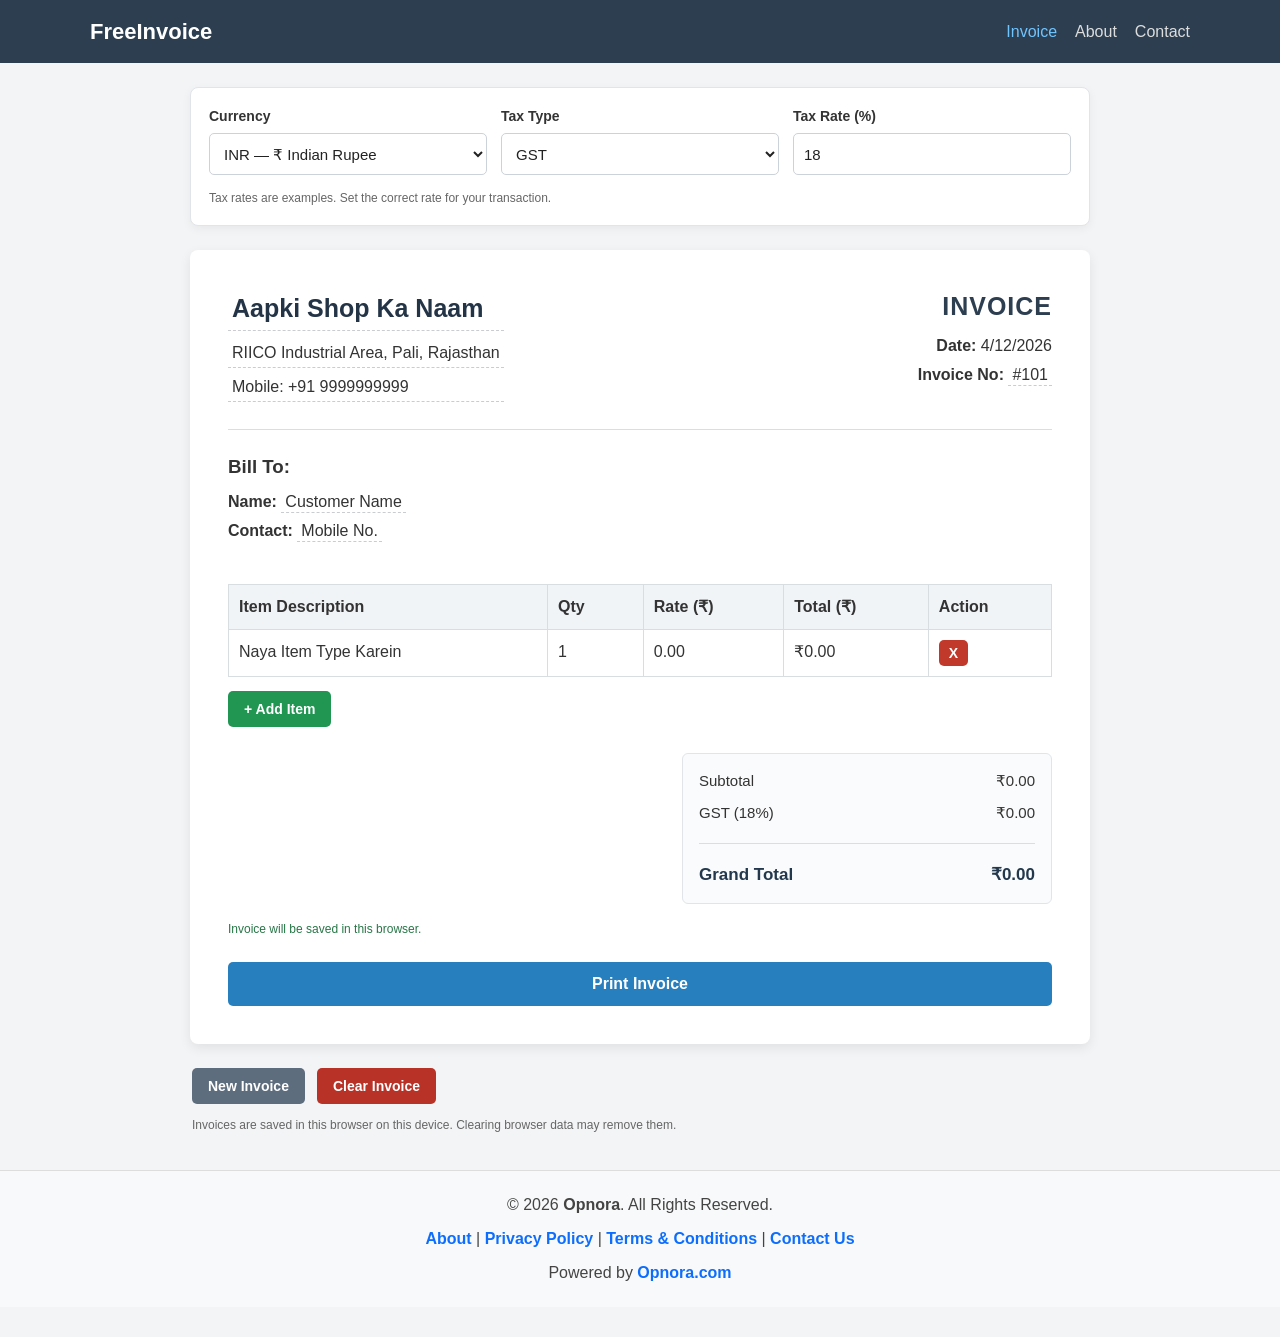
<file: index.html>
<!DOCTYPE html>
<html lang="en">
<head>
    <meta charset="UTF-8">
    <meta name="viewport" content="width=device-width, initial-scale=1.0">
    <meta name="theme-color" content="#2c3e50">

    <meta name="google-site-verification" content="bPEjfgHOBgE4gz5OTjrElzAQfG_LMnQdu83eMcIEbHk">

    <title>Free GST Invoice Generator | Opnora</title>
    <meta name="description" content="Create, save and print professional invoices online for free with Opnora.">
    <meta name="keywords" content="free invoice generator, GST invoice, online invoice maker, invoice PDF, Opnora">
    <meta name="robots" content="index, follow">
    <link rel="canonical" href="https://freeinvoice.opnora.com/">

    <link rel="stylesheet" href="css/style.css">
    <link rel="stylesheet" href="css/print.css" media="print">
</head>

<body>
<header class="no-print">
    <div class="logo">FreeInvoice</div>
    <nav>
        <a href="index.html" class="active">Invoice</a>
        <a href="about.html">About</a>
        <a href="contact-us.html">Contact</a>
    </nav>
</header>

<main>
    <section class="settings-panel no-print">
        <div class="setting-field">
            <label for="currencySelect">Currency</label>
            <select id="currencySelect">
                <option value="INR" data-symbol="₹" selected>INR — ₹ Indian Rupee</option>
                <option value="USD" data-symbol="$">USD — $ US Dollar</option>
                <option value="GBP" data-symbol="£">GBP — £ British Pound</option>
                <option value="EUR" data-symbol="€">EUR — € Euro</option>
                <option value="CAD" data-symbol="CA$">CAD — CA$ Canadian Dollar</option>
                <option value="AUD" data-symbol="A$">AUD — A$ Australian Dollar</option>
                <option value="JPY" data-symbol="¥">JPY — ¥ Japanese Yen</option>
            </select>
        </div>

        <div class="setting-field">
            <label for="taxType">Tax Type</label>
            <select id="taxType">
                <option value="GST" data-default-rate="18" selected>GST</option>
                <option value="VAT" data-default-rate="20">VAT</option>
                <option value="Sales Tax" data-default-rate="8">Sales Tax</option>
                <option value="Other Tax" data-default-rate="10">Other Tax</option>
                <option value="No Tax" data-default-rate="0">No Tax</option>
            </select>
        </div>

        <div class="setting-field">
            <label for="taxRate">Tax Rate (%)</label>
            <input id="taxRate" type="number" min="0" max="100" step="0.01" value="18">
        </div>

        <p class="settings-note">
            Tax rates are examples. Set the correct rate for your transaction.
        </p>
    </section>

    <div class="invoice-container" id="invoiceDocument">
        <div class="invoice-header">
            <div class="shop-details">
                <h1 id="shopName" contenteditable="true" spellcheck="false">Aapki Shop Ka Naam</h1>
                <p id="shopAddress" contenteditable="true" spellcheck="false">RIICO Industrial Area, Pali, Rajasthan</p>
                <p id="shopContact" contenteditable="true" spellcheck="false">Mobile: +91 9999999999</p>
            </div>

            <div class="bill-details">
                <h2>INVOICE</h2>
                <p><strong>Date:</strong> <span id="currentDate"></span></p>
                <p><strong>Invoice No:</strong>
                    <span id="invoiceNumber" contenteditable="true" spellcheck="false">#101</span>
                </p>
            </div>
        </div>

        <hr>

        <section class="customer-section">
            <h3>Bill To:</h3>
            <p><strong>Name:</strong>
                <span id="customerName" contenteditable="true" class="placeholder-text" spellcheck="false">Customer Name</span>
            </p>
            <p><strong>Contact:</strong>
                <span id="customerContact" contenteditable="true" class="placeholder-text" spellcheck="false">Mobile No.</span>
            </p>
        </section>

        <div class="table-wrap">
            <table class="invoice-table">
                <thead>
                    <tr>
                        <th>Item Description</th>
                        <th>Qty</th>
                        <th>Rate (<span class="currency-symbol">₹</span>)</th>
                        <th>Total (<span class="currency-symbol">₹</span>)</th>
                        <th class="no-print">Action</th>
                    </tr>
                </thead>
                <tbody id="invoiceItems"></tbody>
            </table>
        </div>

        <div class="invoice-actions no-print">
            <button type="button" class="btn btn-add" id="addItemBtn">+ Add Item</button>
        </div>

        <section class="calculation-box">
            <div class="calc-row">
                <span>Subtotal</span>
                <span><span class="currency-symbol">₹</span><span id="subTotal">0.00</span></span>
            </div>

            <div class="calc-row gst-row">
                <span><span id="taxLabel">GST</span> (<span id="taxRateDisplay">18</span>%)</span>
                <span><span class="currency-symbol">₹</span><span id="taxAmount">0.00</span></span>
            </div>

            <hr>

            <div class="calc-row grand-total-row">
                <h3>Grand Total</h3>
                <h3><span class="currency-symbol">₹</span><span id="grandTotal">0.00</span></h3>
            </div>
        </section>

        <p class="save-status" id="saveStatus" role="status">
            Invoice will be saved in this browser.
        </p>

        <div class="print-actions no-print">
            <button type="button" class="btn btn-print" id="printBtn">Print Invoice</button>
        </div>
    </div>

    <section class="management-actions no-print">
        <button type="button" class="btn btn-secondary" id="newInvoiceBtn">New Invoice</button>
        <button type="button" class="btn btn-danger" id="clearInvoiceBtn">Clear Invoice</button>
        <p class="storage-note">
            Invoices are saved in this browser on this device. Clearing browser data may remove them.
        </p>
    </section>
</main>

<footer class="site-footer">
    <p>© 2026 <strong>Opnora</strong>. All Rights Reserved.</p>

    <div class="footer-links">
        <a href="about.html">About</a> |
        <a href="privacy-policy.html">Privacy Policy</a> |
        <a href="terms.html">Terms &amp; Conditions</a> |
        <a href="contact-us.html">Contact Us</a>
    </div>

    <p class="powered-by">
        Powered by
        <a href="https://opnora.com" target="_blank" rel="noopener noreferrer">Opnora.com</a>
    </p>
</footer>

<script src="js/main.js"></script>
</body>
</html>
</file>
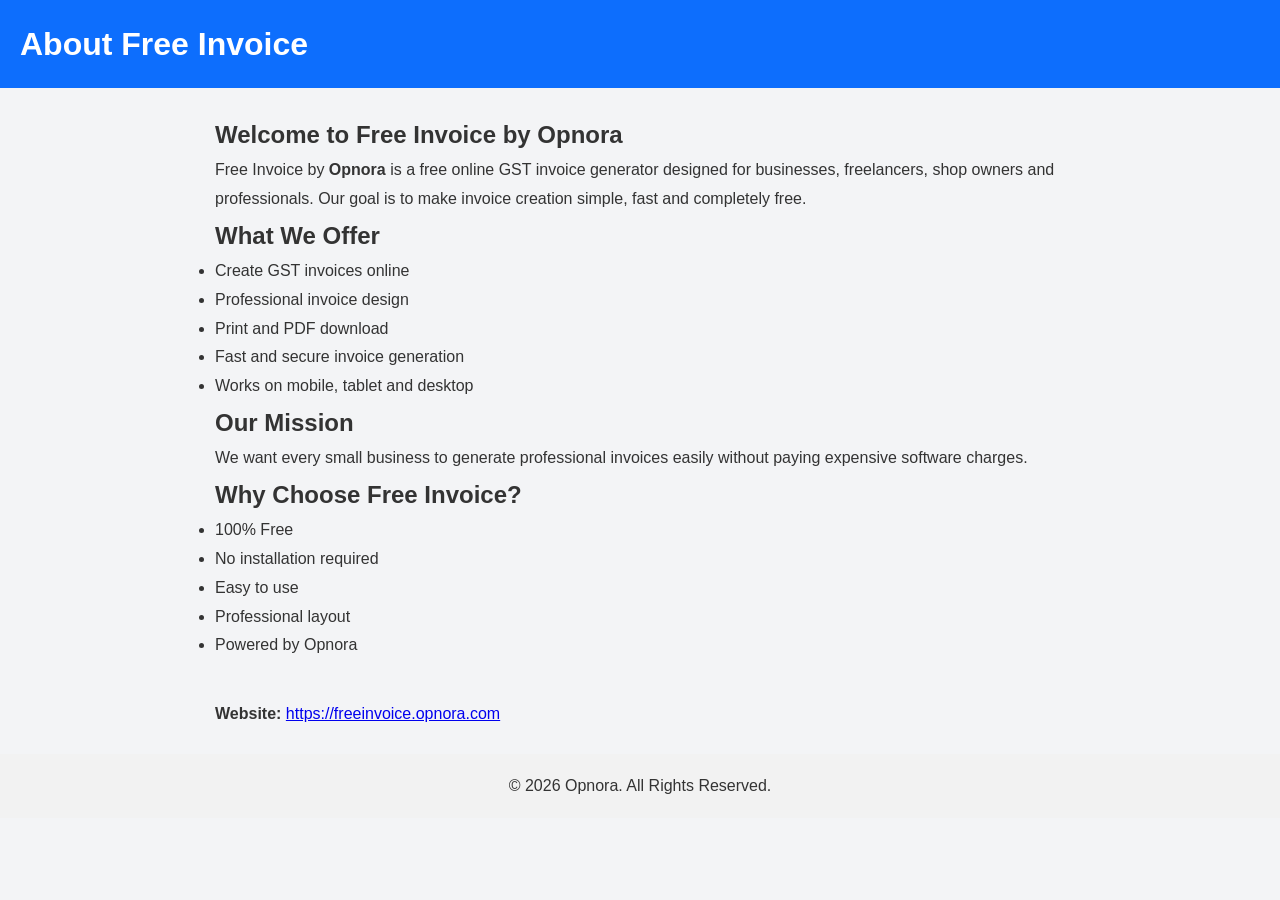
<file: about.html>
<!DOCTYPE html>
<html lang="en">
<head>
    <meta charset="UTF-8">
    <meta name="viewport" content="width=device-width, initial-scale=1.0">

    <title>About Free Invoice | Opnora</title>

    <meta name="description" content="Learn about Free Invoice by Opnora. Create professional GST invoices online for free with fast, secure and easy invoice generation.">

    <meta name="keywords" content="Free Invoice, GST Invoice Generator, Online Invoice Maker, Opnora">

    <meta name="robots" content="index, follow">

    <link rel="canonical" href="https://freeinvoice.opnora.com/about.html">

    <link rel="stylesheet" href="css/style.css">
</head>

<body>

<header style="text-align:center;padding:20px;background:#0d6efd;color:white;">
    <h1>About Free Invoice</h1>
</header>

<main style="max-width:900px;margin:auto;padding:25px;line-height:1.8;">

<h2>Welcome to Free Invoice by Opnora</h2>

<p>
Free Invoice by <strong>Opnora</strong> is a free online GST invoice generator
designed for businesses, freelancers, shop owners and professionals.
Our goal is to make invoice creation simple, fast and completely free.
</p>

<h2>What We Offer</h2>

<ul>
<li>Create GST invoices online</li>
<li>Professional invoice design</li>
<li>Print and PDF download</li>
<li>Fast and secure invoice generation</li>
<li>Works on mobile, tablet and desktop</li>
</ul>

<h2>Our Mission</h2>

<p>
We want every small business to generate professional invoices easily without paying expensive software charges.
</p>

<h2>Why Choose Free Invoice?</h2>

<ul>
<li>100% Free</li>
<li>No installation required</li>
<li>Easy to use</li>
<li>Professional layout</li>
<li>Powered by Opnora</li>
</ul>

<p style="margin-top:40px;">
<strong>Website:</strong>
<a href="https://freeinvoice.opnora.com">
https://freeinvoice.opnora.com
</a>
</p>

</main>

<footer style="text-align:center;padding:20px;background:#f2f2f2;">
© 2026 Opnora. All Rights Reserved.
</footer>

</body>
</html>
</file>
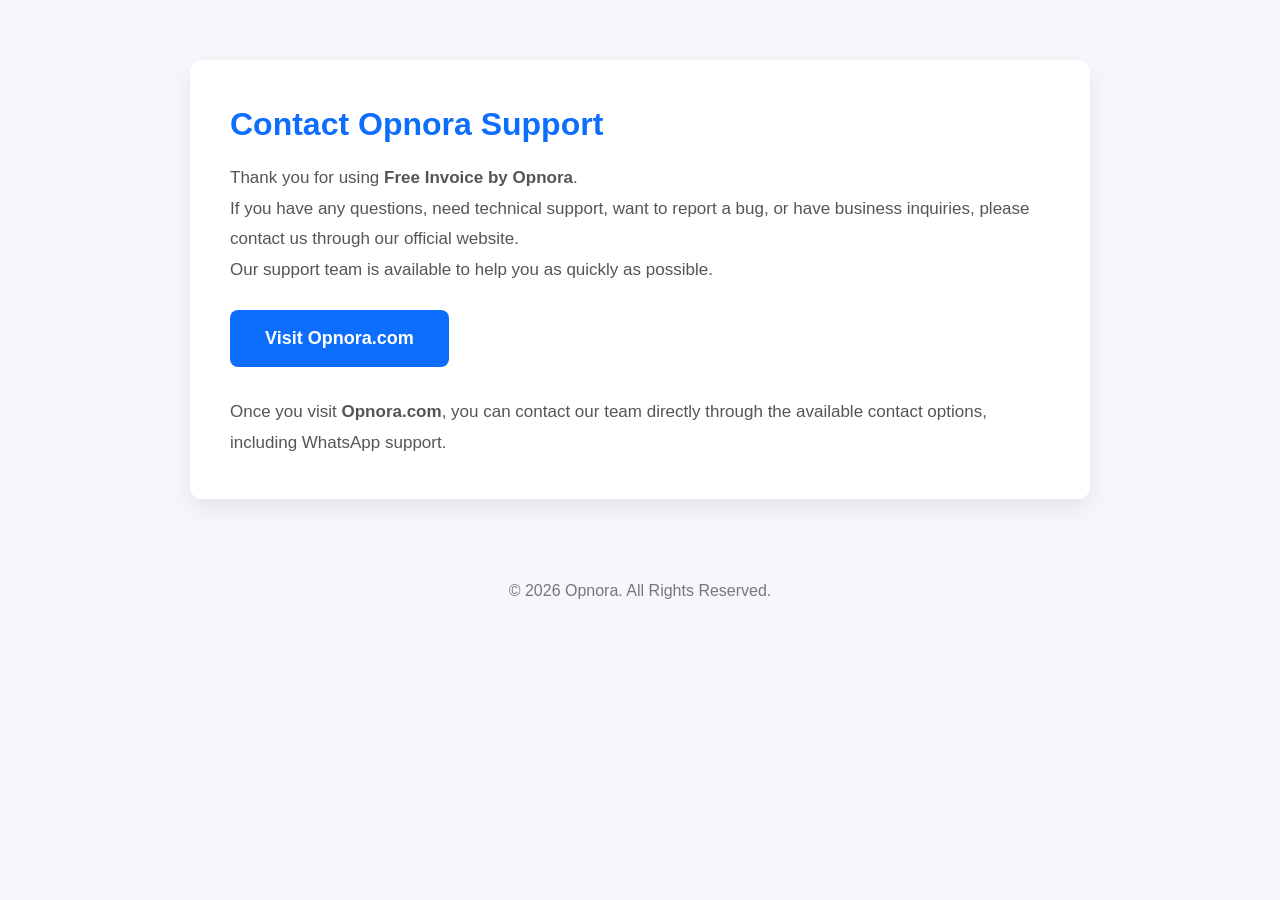
<file: contact-us.html>
<!DOCTYPE html>
<html lang="en">
<head>
<meta charset="UTF-8">
<meta name="viewport" content="width=device-width, initial-scale=1.0">

<title>Contact Us | Free Invoice by Opnora</title>

<meta name="description" content="Need help with Free Invoice? Contact the Opnora support team.">

<link rel="stylesheet" href="css/style.css">

<style>
body{
    margin:0;
    font-family:Arial,sans-serif;
    background:#f5f7fb;
}

.container{
    max-width:900px;
    margin:60px auto;
    background:#fff;
    border-radius:12px;
    padding:40px;
    box-shadow:0 10px 25px rgba(0,0,0,.08);
}

h1{
    color:#0d6efd;
    margin-bottom:15px;
}

p{
    color:#555;
    line-height:1.8;
    font-size:17px;
}

.btn{
    display:inline-block;
    margin-top:25px;
    padding:15px 35px;
    background:#0d6efd;
    color:#fff;
    text-decoration:none;
    border-radius:8px;
    font-size:18px;
    font-weight:bold;
}

.btn:hover{
    background:#0b5ed7;
}

footer{
    text-align:center;
    margin-top:40px;
    padding:20px;
    color:#777;
}
</style>

</head>

<body>

<div class="container">

<h1>Contact Opnora Support</h1>

<p>
Thank you for using <strong>Free Invoice by Opnora</strong>.
</p>

<p>
If you have any questions, need technical support, want to report a bug, or have business inquiries, please contact us through our official website.
</p>

<p>
Our support team is available to help you as quickly as possible.
</p>

<a class="btn" href="https://opnora.com" target="_blank">
Visit Opnora.com
</a>

<p style="margin-top:30px;">
Once you visit <strong>Opnora.com</strong>, you can contact our team directly through the available contact options, including WhatsApp support.
</p>

</div>

<footer>
© 2026 Opnora. All Rights Reserved.
</footer>

</body>
</html>
</file>
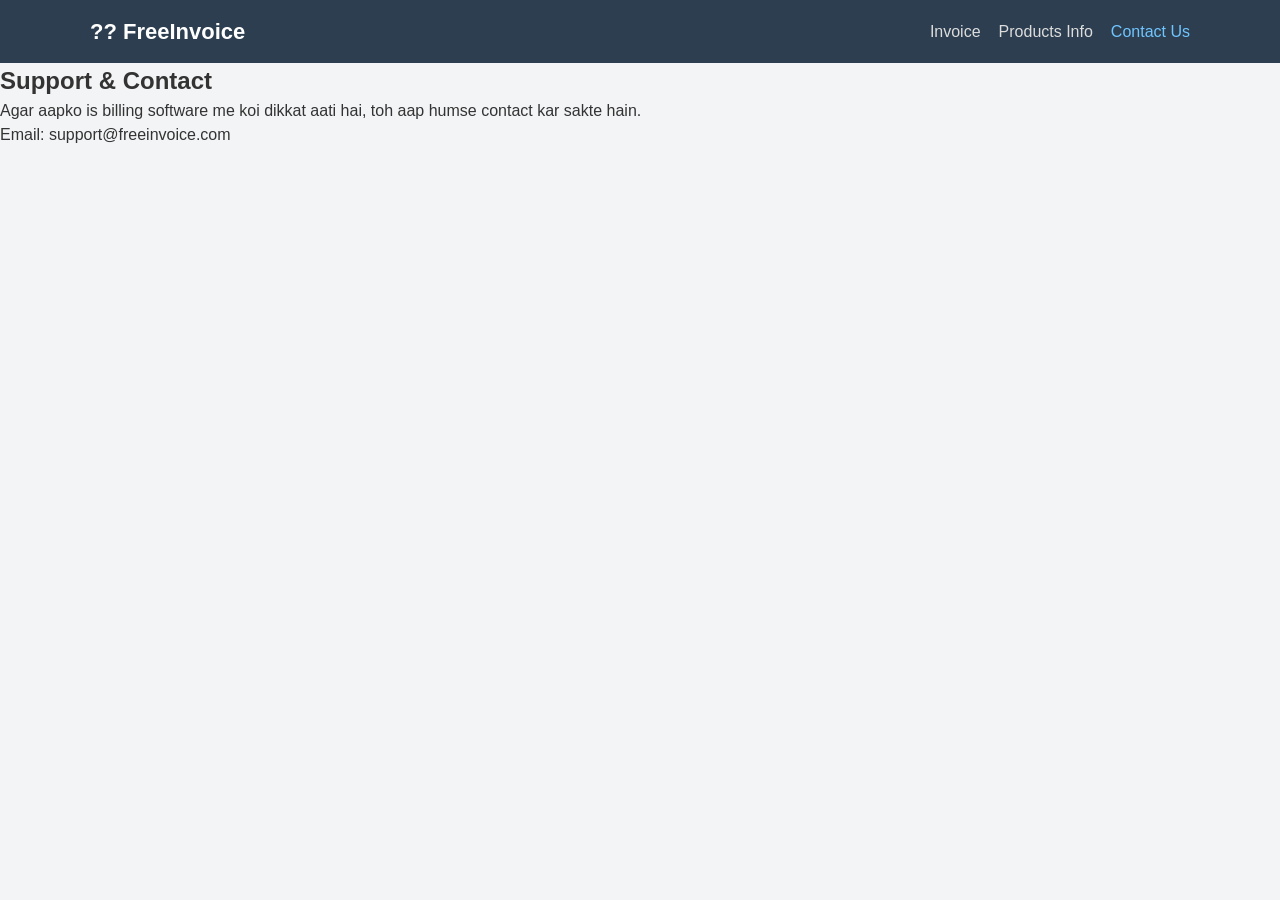
<file: contact..html>
<!DOCTYPE html>
<html lang="en">
<head>
    <meta charset="UTF-8">
    <meta name="viewport" content="width=device-width, initial-scale=1.0">
    <title>Contact Us</title>
    <link rel="stylesheet" href="css/style.css">
</head>
<body>
    <header>
        <div class="logo">?? FreeInvoice</div>
        <nav>
            <a href="index.html">Invoice</a>
            <a href="product.html">Products Info</a>
            <a href="contact.html" class="active">Contact Us</a>
        </nav>
    </header>

    <div class="info-container">
        <h2>Support & Contact</h2>
        <p>Agar aapko is billing software me koi dikkat aati hai, toh aap humse contact kar sakte hain.</p>
        <p>Email: support@freeinvoice.com</p>
    </div>
</body>
</html>
</file>
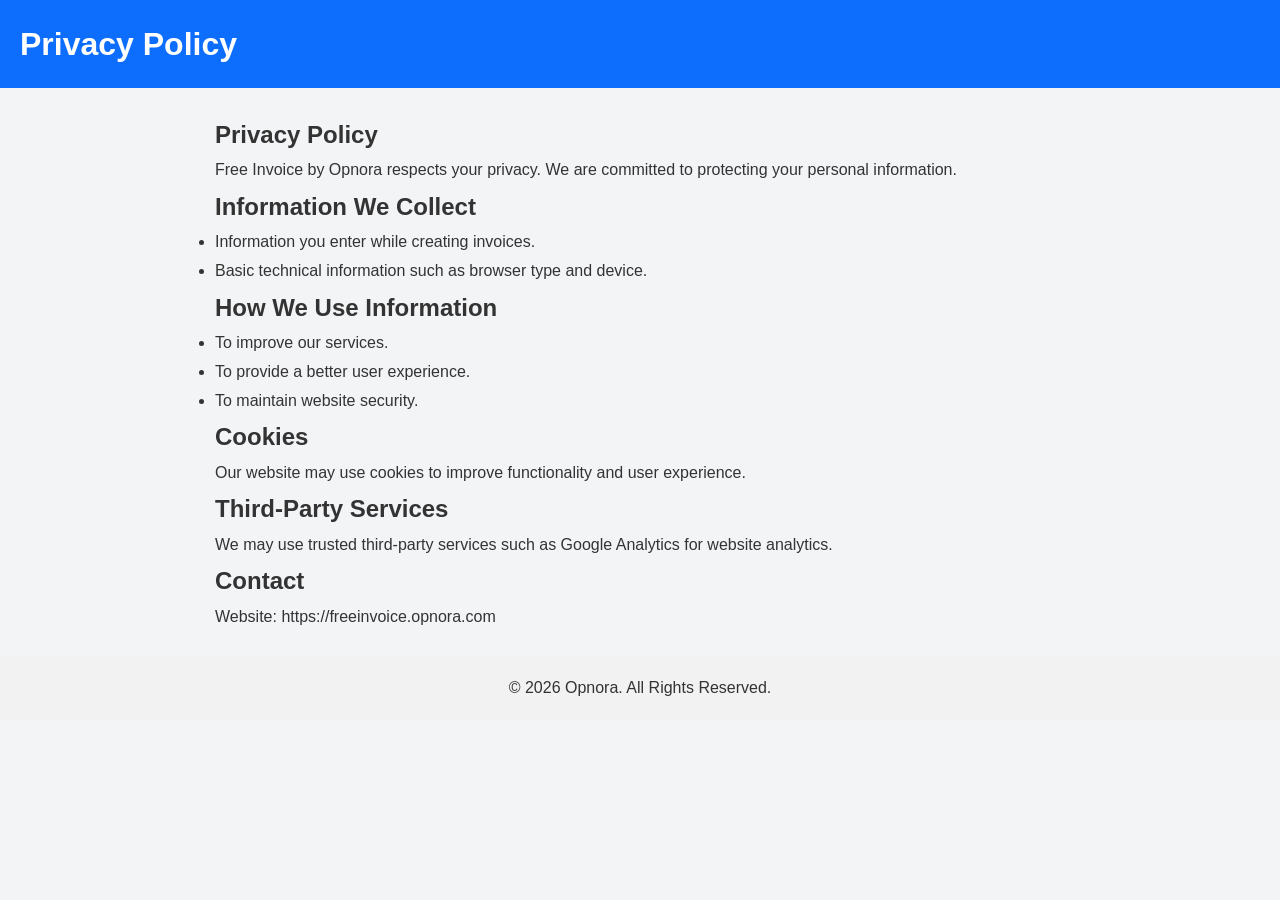
<file: privacy-policy.html>
<!DOCTYPE html>
<html lang="en">
<head>
<meta charset="UTF-8">
<meta name="viewport" content="width=device-width, initial-scale=1.0">

<title>Privacy Policy | Free Invoice by Opnora</title>

<meta name="description" content="Read the Privacy Policy of Free Invoice by Opnora. Learn how we protect your information and privacy.">

<meta name="robots" content="index,follow">

<link rel="canonical" href="https://freeinvoice.opnora.com/privacy-policy.html">

<link rel="stylesheet" href="css/style.css">
</head>

<body>

<header style="background:#0d6efd;color:#fff;padding:20px;text-align:center;">
<h1>Privacy Policy</h1>
</header>

<main style="max-width:900px;margin:auto;padding:25px;line-height:1.8;">

<h2>Privacy Policy</h2>

<p>
Free Invoice by Opnora respects your privacy. We are committed to protecting your personal information.
</p>

<h2>Information We Collect</h2>

<ul>
<li>Information you enter while creating invoices.</li>
<li>Basic technical information such as browser type and device.</li>
</ul>

<h2>How We Use Information</h2>

<ul>
<li>To improve our services.</li>
<li>To provide a better user experience.</li>
<li>To maintain website security.</li>
</ul>

<h2>Cookies</h2>

<p>
Our website may use cookies to improve functionality and user experience.
</p>

<h2>Third-Party Services</h2>

<p>
We may use trusted third-party services such as Google Analytics for website analytics.
</p>

<h2>Contact</h2>

<p>
Website: https://freeinvoice.opnora.com
</p>

</main>

<footer style="text-align:center;padding:20px;background:#f2f2f2;">
© 2026 Opnora. All Rights Reserved.
</footer>

</body>
</html>
</file>
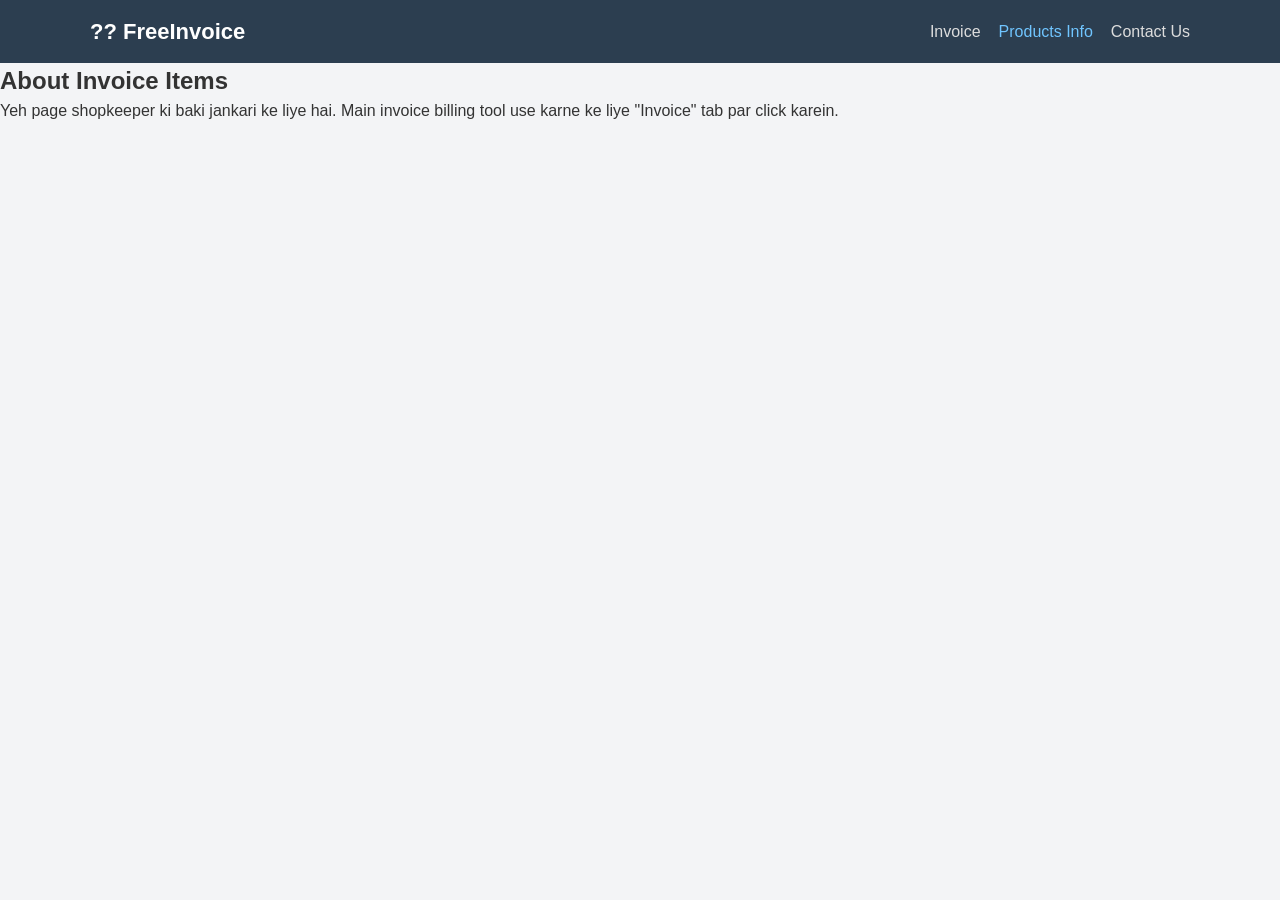
<file: product.html>
<!DOCTYPE html>
<html lang="en">
<head>
    <meta charset="UTF-8">
    <meta name="viewport" content="width=device-width, initial-scale=1.0">
    <title>Products Info</title>
    <link rel="stylesheet" href="css/style.css">
</head>
<body>
    <header>
        <div class="logo">?? FreeInvoice</div>
        <nav>
            <a href="index.html">Invoice</a>
            <a href="product.html" class="active">Products Info</a>
            <a href="contact.html">Contact Us</a>
        </nav>
    </header>

    <div class="info-container">
        <h2>About Invoice Items</h2>
        <p>Yeh page shopkeeper ki baki jankari ke liye hai. Main invoice billing tool use karne ke liye "Invoice" tab par click karein.</p>
    </div>
</body>
</html>
</file>
<file: css/style.css>
* {
    margin: 0;
    padding: 0;
    box-sizing: border-box;
    font-family: "Segoe UI", Arial, sans-serif;
}

body {
    background: #f3f4f6;
    color: #333;
    padding-bottom: 30px;
    line-height: 1.5;
}

/* Header and Navigation */
header {
    background: #2c3e50;
    color: white;
    display: flex;
    justify-content: space-between;
    align-items: center;
    gap: 16px;
    padding: 15px max(20px, calc((100% - 1100px) / 2));
}

.logo {
    font-size: 22px;
    font-weight: 700;
    white-space: nowrap;
}

nav {
    display: flex;
    flex-wrap: wrap;
    gap: 18px;
}

nav a {
    color: #ddd;
    text-decoration: none;
    font-weight: 500;
}

nav a:hover,
nav a.active {
    color: #70c5ff;
}

/* Currency and Tax Settings */
.settings-panel,
.invoice-container,
.management-actions {
    max-width: 900px;
    margin: 24px auto 0;
}

.settings-panel {
    display: grid;
    grid-template-columns: 1fr 1fr 1fr;
    gap: 14px;
    background: white;
    border: 1px solid #e1e5e9;
    border-radius: 8px;
    padding: 18px;
    box-shadow: 0 3px 10px rgba(0, 0, 0, 0.05);
}

.setting-field {
    display: flex;
    flex-direction: column;
    gap: 6px;
}

.setting-field label {
    font-size: 14px;
    font-weight: 700;
}

.setting-field select,
.setting-field input {
    width: 100%;
    min-height: 42px;
    padding: 9px 10px;
    border: 1px solid #cbd2d9;
    border-radius: 5px;
    background: #fff;
    color: #222;
    font-size: 15px;
}

.settings-note {
    grid-column: 1 / -1;
    font-size: 12px;
    color: #666;
}

/* Invoice Sheet */
.invoice-container {
    background: white;
    padding: 38px;
    border-radius: 8px;
    box-shadow: 0 4px 12px rgba(0, 0, 0, 0.08);
    overflow-wrap: anywhere;
}

.invoice-header {
    display: flex;
    justify-content: space-between;
    align-items: flex-start;
    gap: 24px;
    margin-bottom: 22px;
}

.shop-details {
    min-width: 0;
}

.shop-details h1 {
    font-size: 25px;
    margin-bottom: 8px;
    color: #243447;
}

.shop-details p,
.bill-details p {
    margin: 5px 0;
}

.bill-details {
    text-align: right;
    min-width: 150px;
}

.bill-details h2 {
    font-size: 25px;
    letter-spacing: 1px;
    margin-bottom: 8px;
    color: #2c3e50;
}

/* Editable Text */
[contenteditable="true"] {
    border-bottom: 1px dashed #c9cdd1;
    padding: 2px 4px;
    outline: none;
    overflow-wrap: anywhere;
}

[contenteditable="true"]:focus {
    background: #f5faff;
    border-bottom: 1px solid #3498db;
}

/* Customer Details */
.customer-section {
    margin: 20px 0;
    line-height: 1.8;
}

.customer-section h3 {
    margin-bottom: 5px;
}

.invoice-container hr {
    border: 0;
    border-top: 1px solid #ddd;
    margin: 18px 0;
}

/* Invoice Items Table */
.table-wrap {
    width: 100%;
    overflow-x: auto;
}

.invoice-table {
    width: 100%;
    border-collapse: collapse;
    margin-top: 18px;
}

.invoice-table th,
.invoice-table td {
    border: 1px solid #d8dde2;
    padding: 10px;
    text-align: left;
    vertical-align: top;
}

.invoice-table th {
    background: #f1f4f7;
    font-weight: 700;
}

.invoice-table td[contenteditable="true"] {
    min-width: 55px;
}

.invoice-table td.item-name {
    min-width: 160px;
}

.item-total-cell {
    white-space: nowrap;
}

/* Buttons */
.btn {
    border: 0;
    border-radius: 5px;
    padding: 10px 16px;
    cursor: pointer;
    font-size: 14px;
    font-weight: 700;
    transition: filter 0.15s ease;
}

.btn:hover {
    filter: brightness(0.94);
}

.invoice-actions {
    margin-top: 14px;
}

.btn-add {
    background: #219653;
    color: white;
}

.btn-delete {
    background: #c0392b;
    color: white;
    padding: 5px 10px;
}

.btn-print {
    background: #287fbd;
    color: white;
    width: 100%;
    font-size: 16px;
    padding: 13px 16px;
}

/* Subtotal, Tax and Grand Total */
.calculation-box {
    width: min(100%, 370px);
    margin: 26px 0 0 auto;
    border: 1px solid #e1e5e9;
    padding: 16px;
    background: #fafbfc;
    border-radius: 6px;
}

.calc-row {
    display: flex;
    justify-content: space-between;
    align-items: center;
    gap: 16px;
    margin-bottom: 10px;
    font-size: 15px;
}

.calc-row > span:last-child {
    white-space: nowrap;
}

.grand-total-row {
    margin: 12px 0 0;
    color: #23384d;
}

.grand-total-row h3 {
    font-size: 17px;
}

.save-status {
    margin-top: 16px;
    color: #287647;
    font-size: 12px;
}

.print-actions {
    margin-top: 24px;
}

/* New Invoice and Clear Invoice */
.management-actions {
    display: flex;
    flex-wrap: wrap;
    align-items: center;
    gap: 12px;
    padding: 0 2px;
}

.btn-secondary {
    background: #5d6d7e;
    color: white;
}

.btn-danger {
    background: #b83227;
    color: white;
}

.storage-note {
    flex-basis: 100%;
    color: #666;
    font-size: 12px;
}

/* Footer */
.site-footer {
    margin-top: 36px;
    padding: 22px 16px;
    background: #f8f9fa;
    text-align: center;
    border-top: 1px solid #ddd;
    color: #444;
}

.site-footer a {
    color: #0d6efd;
    text-decoration: none;
    font-weight: 600;
}

.site-footer a:hover {
    text-decoration: underline;
}

.footer-links {
    margin-top: 10px;
}

.powered-by {
    margin-top: 10px;
}

/* Mobile Responsive */
@media (max-width: 700px) {
    header {
        padding: 14px 16px;
        flex-direction: column;
        align-items: flex-start;
    }

    nav {
        gap: 14px;
    }

    .settings-panel,
    .invoice-container,
    .management-actions {
        margin-left: 12px;
        margin-right: 12px;
    }

    .settings-panel {
        grid-template-columns: 1fr;
        padding: 14px;
    }

    .settings-note {
        grid-column: auto;
    }

    .invoice-container {
        padding: 20px 14px;
    }

    .invoice-header {
        flex-direction: column;
        gap: 18px;
    }

    .bill-details {
        text-align: left;
    }

    .shop-details h1 {
        font-size: 21px;
    }

    .invoice-table th,
    .invoice-table td {
        padding: 8px;
        font-size: 13px;
    }

    .invoice-table td.item-name {
        min-width: 140px;
    }
}
</file>
<file: css/print.css>
@page {
    size: auto;
    margin: 12mm;
}

/* Print par white background aur black text */
* {
    -webkit-print-color-adjust: exact;
    print-color-adjust: exact;
}

body {
    background: #fff !important;
    color: #000 !important;
    padding: 0 !important;
    font-size: 12pt;
}

/* Header navigation, settings, buttons aur footer print nahi honge */
.no-print,
.settings-panel,
.management-actions,
.site-footer {
    display: none !important;
}

/* Invoice ko page ki poori printable width dein */
.invoice-container {
    max-width: 100% !important;
    margin: 0 !important;
    padding: 0 !important;
    box-shadow: none !important;
    border-radius: 0 !important;
    overflow: visible !important;
    background: #fff !important;
    color: #000 !important;
}

/* Editable fields normal text ki tarah print hon */
[contenteditable="true"] {
    border-bottom: none !important;
    background: transparent !important;
    padding: 0 !important;
    outline: none !important;
}

/* Invoice heading aur details ko saath rakhein */
.invoice-header {
    break-inside: avoid;
    page-break-inside: avoid;
}

/* Items table */
.table-wrap {
    overflow: visible !important;
}

.invoice-table {
    width: 100% !important;
    margin-top: 12px !important;
    border-collapse: collapse !important;
}

.invoice-table th,
.invoice-table td {
    border: 1px solid #777 !important;
    color: #000 !important;
    padding: 7px !important;
}

.invoice-table th {
    background: #eee !important;
}

/* Totals */
.calculation-box {
    background: #fff !important;
    border: 1px solid #aaa !important;
    break-inside: avoid;
    page-break-inside: avoid;
}

/* Save status print nahi hoga */
.save-status {
    display: none !important;
}

/* Printed links normal black text hon */
a {
    color: #000 !important;
    text-decoration: none !important;
}
</file>
